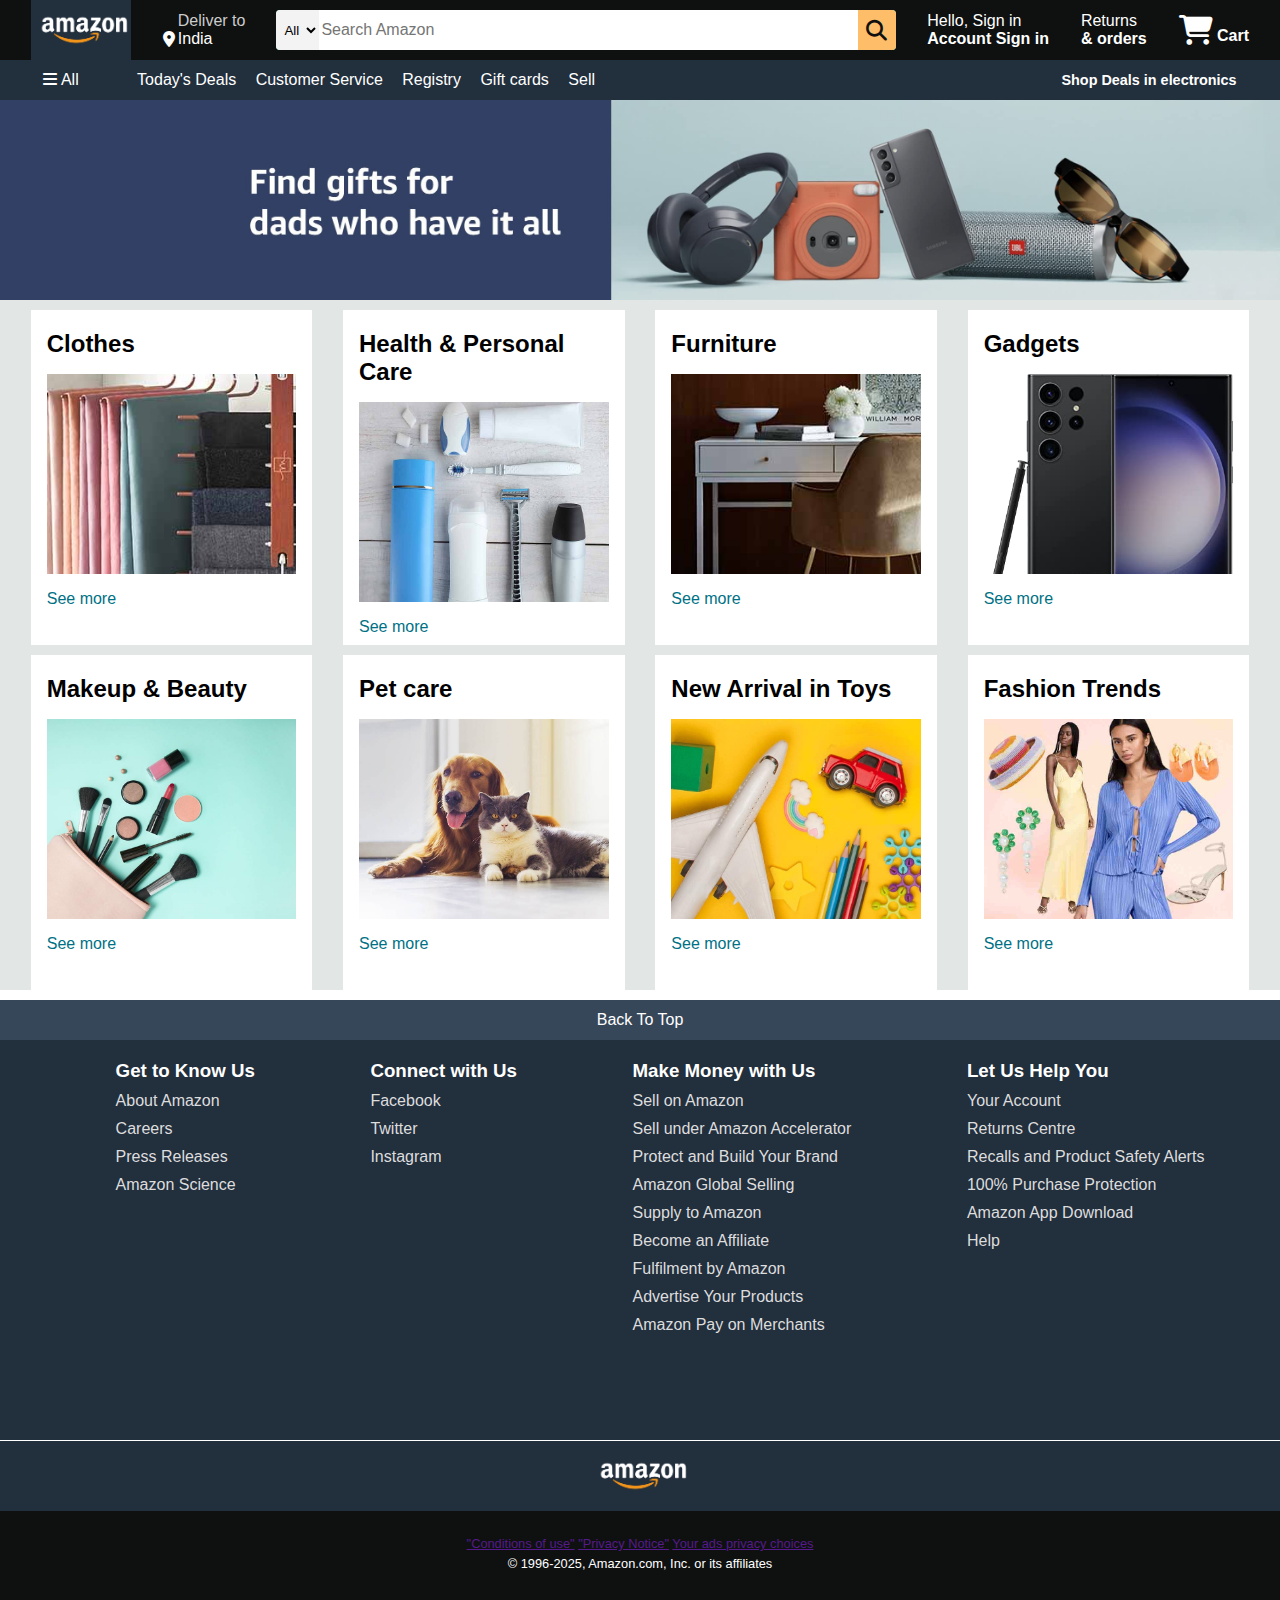
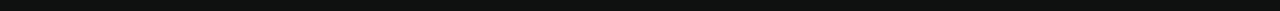
<file: amazon-clone/index.html>
<!DOCTYPE html>
<html lang="en">
<head>
    <meta charset="UTF-8">
    <meta name="viewport" content="width=device-width, initial-scale=1.0">
    <title>Amazon</title>
    <link rel="stylesheet" href="style.css">
    <link rel="stylesheet" href="https://cdnjs.cloudflare.com/ajax/libs/font-awesome/6.7.2/css/all.min.css" integrity="sha512-Evv84Mr4kqVGRNSgIGL/F/aIDqQb7xQ2vcrdIwxfjThSH8CSR7PBEakCr51Ck+w+/U6swU2Im1vVX0SVk9ABhg==" crossorigin="anonymous" referrerpolicy="no-referrer" >
</head>
<body>
    <header>
        <div class="navbar">
            <div class="nav-logo border">
                <div class="logo"></div>
            </div>
            <div class="nav-address border ">
                <p class="add-first">Deliver to</p>
                <div class="nav-icon">
                    <i class="fa-sharp fa-solid fa-location-dot"></i>
                    <p class="add-sec">India</p>
                </div>
            </div>
            <div class="nav-search">
                <select class="search-select">
                    <option >All</option>
                </select>
                <input placeholder="Search Amazon" class="search-input">
                <div class="nav-serach-icon">
                    <i class="fa-solid fa-magnifying-glass"></i>
                </div>
            </div>
             <div class="navsign-in border" >
            <p><span>Hello, Sign in</span></p>
            <p class="nav-second">Account Sign in</p>
        </div>
        <div class="nav return border">
            <p><span>Returns</span></p>
            <p class="nav-second"> & orders</p>
        </div>
        <div class="nav-cart border">
            <i class="fa-solid fa-cart-shopping"></i>
            Cart
        </div>
        </div>
        <div class="panel">
            <div class="panel-all">
                <i class="fa-solid fa-bars"></i>
                All
            </div>
            <div class="panel-ops">
                <p>Today's Deals</p>
                <p>Customer Service</p>
                <p>Registry</p>
                <p>Gift cards</p>
                <p>Sell</a>
            </div>
            <div class="panel-deals">
                <p>Shop Deals in electronics</p>
            </div>
       </div>
    </header>
    <div class="hero-section">
    </div>
    <div class="shop-sec">
        <div class="box1 box">
            <div class="box-content">
                <h2>Clothes</h2>
            <div class="box-img" style="background-image: url('box1_image.jpg');"></div>
            <p>See more</p>
            </div>
        </div>
        <div class="box2 box">
            <div class="box-content">
                <h2>Health & Personal Care</h2>
            <div class="box-img" style="background-image: url('box2_image.jpg');"></div>
            <p>See more</p>
            </div>
        </div>
        <div class="box3 box">
            <div class="box-content">
                <h2>Furniture</h2>
            <div class="box-img" style="background-image: url('box3_image.jpg');"></div>
            <p>See more</p>
            </div>
        </div>
        <div class="box4 box">
            <div class="box-content">
                <h2>Gadgets</h2>
            <div class="box-img" style="background-image: url('box4_image.jpg');"></div>
            <p>See more</p>
            </div>
        </div>
        <div class="box1 box">
            <div class="box-content">
                <h2>Makeup & Beauty</h2>
            <div class="box-img" style="background-image: url('box5_image.jpg');"></div>
            <p>See more</p>
            </div>
        </div>
        <div class="box2 box">
            <div class="box-content">
                <h2>Pet care</h2>
            <div class="box-img" style="background-image: url('box6_image.jpg');"></div>
            <p>See more</p>
            </div>
        </div>
        <div class="box3 box">
            <div class="box-content">
                <h2>New Arrival in Toys</h2>
            <div class="box-img" style="background-image: url('box7_image.jpg');"></div>
            <p>See more</p>
            </div>
        </div>
        <div class="box4 box">
            <div class="box-content">
                <h2>Fashion Trends</h2>
            <div class="box-img" style="background-image: url('box8_image.jpg');"></div>
            <p>See more</p>
            </div>
        </div>
    </div>
    <footer>
        <div class="foot-panel1">
            Back To Top
        </div>
        <div class="foot-panel2">
            <ul>
            <h3>Get to Know Us</h3>
            <a>About Amazon</a>
            <a>Careers</a>
            <a>Press Releases</a>
            <a>Amazon Science</a>
        </ul>
        <ul>
            <h3>Connect with Us</h3>
            <a>Facebook</a>
            <a> Twitter</a>
            <a>Instagram</a>
        </ul>
        <ul>
            <h3>Make Money with Us</h3>
<a>Sell on Amazon</a>
<a>Sell under Amazon Accelerator</a>
<a>Protect and Build Your Brand</a>
<a>Amazon Global Selling</a>
<a>Supply to Amazon</a>
<a>Become an Affiliate</a>
<a>Fulfilment by Amazon</a>
<a>Advertise Your Products</a>
<a>Amazon Pay on Merchants</a>
        </ul>
        <ul>
            <h3>Let Us Help You</h3>
<a >Your Account</a>
<a >Returns Centre</a>
<a >Recalls and Product Safety Alerts</a>
<a >100% Purchase Protection</a>
<a >Amazon App Download</a>
<a >Help</a>
        </ul>
        </div>
        <div class="footpanel-3">
            <div class="logo">
            </div>
        </div>
        <div class="footpanel-4">
            <div class="pages">
                <a href>"Conditions of use"</a>
                <a href>"Privacy Notice"</a>
                <a href>Your ads privacy choices</a>
            </div>
            <div class="copyrights">
                © 1996-2025, Amazon.com, Inc. or its affiliates
            </div>
        </div>
    </footer>
</body>
</html>
</file>
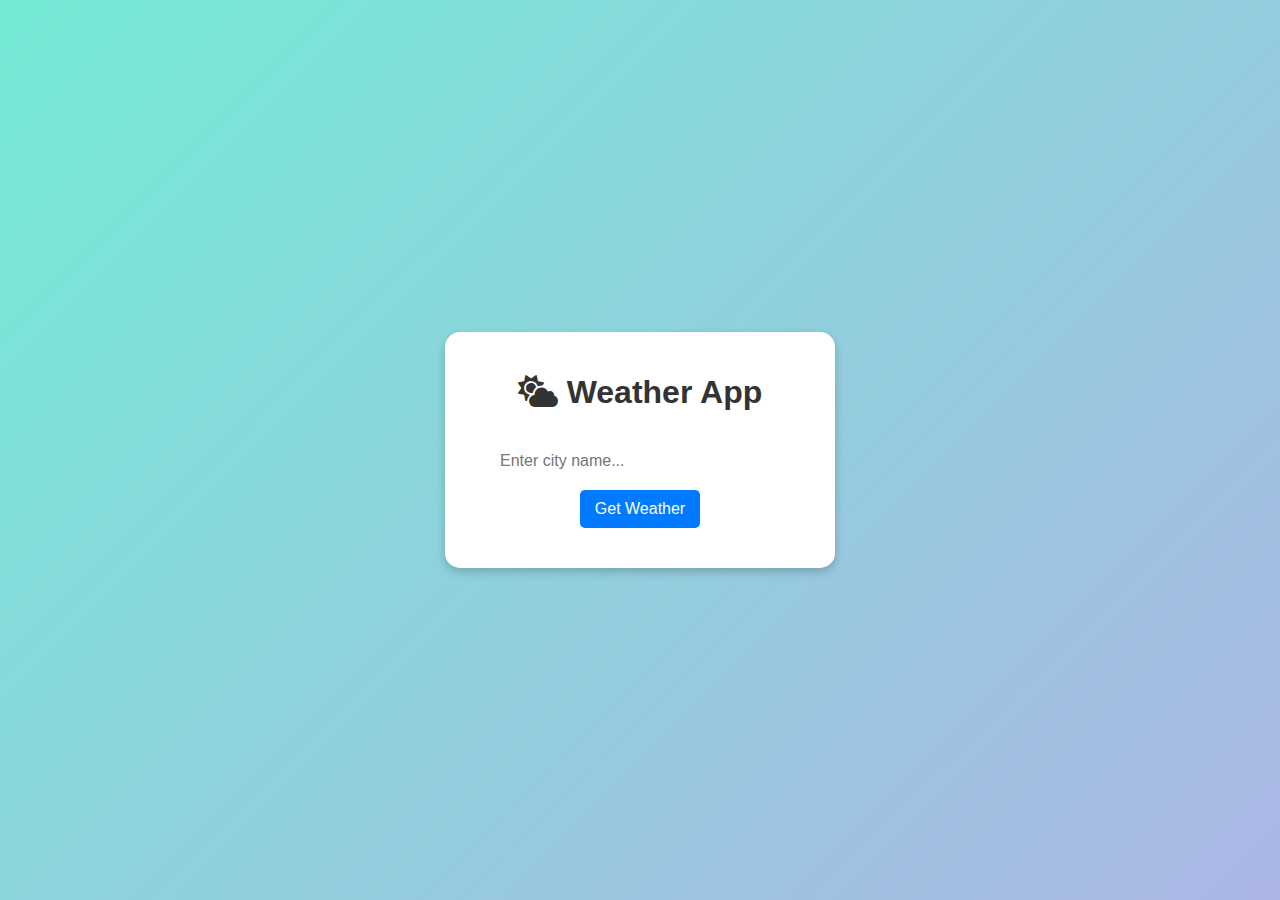
<file: weather/index.html>
<!DOCTYPE html>
<html lang="en">
<head>
    <meta charset="UTF-8">
    <meta name="viewport" content="width=device-width, initial-scale=1.0">
    <title>Weather App</title>
    <link rel="stylesheet" href="https://cdnjs.cloudflare.com/ajax/libs/font-awesome/6.0.0/css/all.min.css">
    <link rel="stylesheet" href="style.css">
    <script defer src="script.js"></script>
</head>
<body>
    <div class="weather-container">
        <h1><i class="fas fa-cloud-sun"></i> Weather App</h1>
        <input type="text" id="city-input" placeholder="Enter city name...">
        <button id="search-btn">Get Weather</button>
        <div class="weather-info" id="weather-info">
            <!-- Weather details will be displayed here -->
        </div>
    </div>
</body>
</html>
</file>
<file: amazon-clone/style.css>
*{
    margin: 0;
    font-family: Arial;
    border: border-box;
}
.navbar{
    height: 60px ;
    background-color: #0f1111;
    color: white;
    align-items: center;
    display: flex;
    justify-content: space-evenly;
}
.nav-logo{
    height: 6opx;
    width: 100px;
}.logo{
    background-image: url("amazon_logo.png");
    background-size: cover;
    height: 60px;
    width: 100px;
}.border{
    border: 1.5px solid transparent;
}
.border:hover{
    border: 2px solid white;
}
.add-first{
    color: #cccccc;
    font-size: 1rem;
    margin-left: 15px;
}
.add-sec{
    color:white;
    font-size: 1rem;
    margin-left: 3px;
}
.nav-icon{
    display: flex;
    align-items: center;

}
.nav-search{
    display: flex;
    justify-content: space-evenly;
    background-color: aquamarine;
    width: 620px;
    height: 40px;
    border-radius: 4px;
}
.search-select{
    background-color: #f3f3f3;
    width: 50px;
    text-align: center;
    border-top-left-radius: 4px;
    border-bottom-left-radius: 4px;
    border: none;
}
.search-input{
    width: 100%;
    font-size: 1rem;
    border: none;
}
.nav-serach-icon{
    width: 45px;
    display: flex;
    justify-content: center;
    align-items: center;
    font-size: 1.3rem;
    background-color: #febd68;
    border-top-right-radius: 4px;
    border-bottom-right-radius: 4px;
    color: #0f1111;
}
.nav-search:hover{
    border: 2px solid orange;
}
.span{
    font-size: 0.1rem;
}
.nav-second{
    font-size: 1rem;
    font-weight: 700;
}
.nav-cart i {
    font-size: 30px;
}
.nav-cart{
    font-size: 1rem;
    font-weight: 700;
}
.panel{
    height: 40px;
    background-color: #222f3d;
    display: flex;
    color: white;
    align-items: center;
    justify-content: space-evenly;
}
.panel-ops p{
    display: inline;
    margin-left: 15px;
}
.panel-ops{
    font-size: 1rem;
    width: 70%;
}
.panel-deals{
    font-size: 0.9rem;
    font-weight: 700;

}
.hero-section{
    background-image: url('hero_image.jpg');
    height : 200px;
    background-size: cover;
    display: flex ;
    justify-content: center;
    align-items: flex-end;
    
}

.shop-sec{
    display: flex;
    flex-wrap: wrap;
    justify-content: space-evenly;
    background-color: #e2e7e6;
}
.box{
    height: 300px;
    width: 22%;
    background-color: white;
    padding: 20px 0px 15px;
    margin-top: 10px;
}
.box-img{
    height: 200px;
    background-size: cover;
    margin-top: 1rem;
    margin-bottom: 1rem;
}
.box-content{
    margin-left: 1rem;
    margin-right: 1rem;
}
.box-content p{
    color: #007185;
}
footer{
    margin-top: 10px;
}
.foot-panel1{
    background-color: #37475a;
    color: white;
    align-items: center;
    height: 40px;
    justify-content: center;
    display: flex;
    font-size: 1rem;
}
.foot-panel2{
    background-color: #222f3d;
    color: white;
    height: 400px;
    display: flex;
    justify-content: space-evenly;
}
ul{
    margin-top: 20px;
}
ul a {
    display: block;
    font-size: 1rem;
    margin-top: 10px;
    color: #dddddd;
}
.footpanel-3{
    background-color: #222f3d;
    color: white;
    border-top: 0.8px solid white;
    height: 70px;
    display: flex;
    justify-content: center;
    align-items: center;
}
.logo{
    background-color: #222f3d;
    background-image: url("amazon_logo.png");
    background-size: cover;
    height: 60px;
    width: 100px;

}
.footpanel-4{
    background-color: #0f1111;
    color: white;
    height: 100px;
    font-size: 0.8rem;
    text-align: center;
}
.pages{
    padding-top: 25px;
}
.copyrights{
   
    padding-top:5px ;
}
</file>
<file: weather/style.css>
body {
    font-family: 'Poppins', sans-serif;
    display: flex;
    justify-content: center;
    align-items: center;
    height: 100vh;
    background: linear-gradient(135deg, #74ebd5, #acb6e5);
    margin: 0;
}

.weather-container {
    background: white;
    padding: 20px;
    border-radius: 15px;
    box-shadow: 0px 4px 10px rgba(0, 0, 0, 0.2);
    text-align: center;
    width: 350px;
    transition: all 0.3s ease-in-out;
}

.weather-container:hover {
    transform: scale(1.05);
}

h1 {
    color: #333;
}

input {
    width: 80%;
    padding: 10px;
    margin: 10px 0;
    border: none;
    border-radius: 5px;
    outline: none;
    font-size: 16px;
}

button {
    background: #007BFF;
    color: white;
    padding: 10px 15px;
    border: none;
    cursor: pointer;
    border-radius: 5px;
    font-size: 16px;
    transition: 0.3s;
}

button:hover {
    background: #0056b3;
}

.weather-info {
    margin-top: 20px;
    font-size: 18px;
}

.icon {
    font-size: 50px;
    margin-bottom: 10px;
}
</file>
